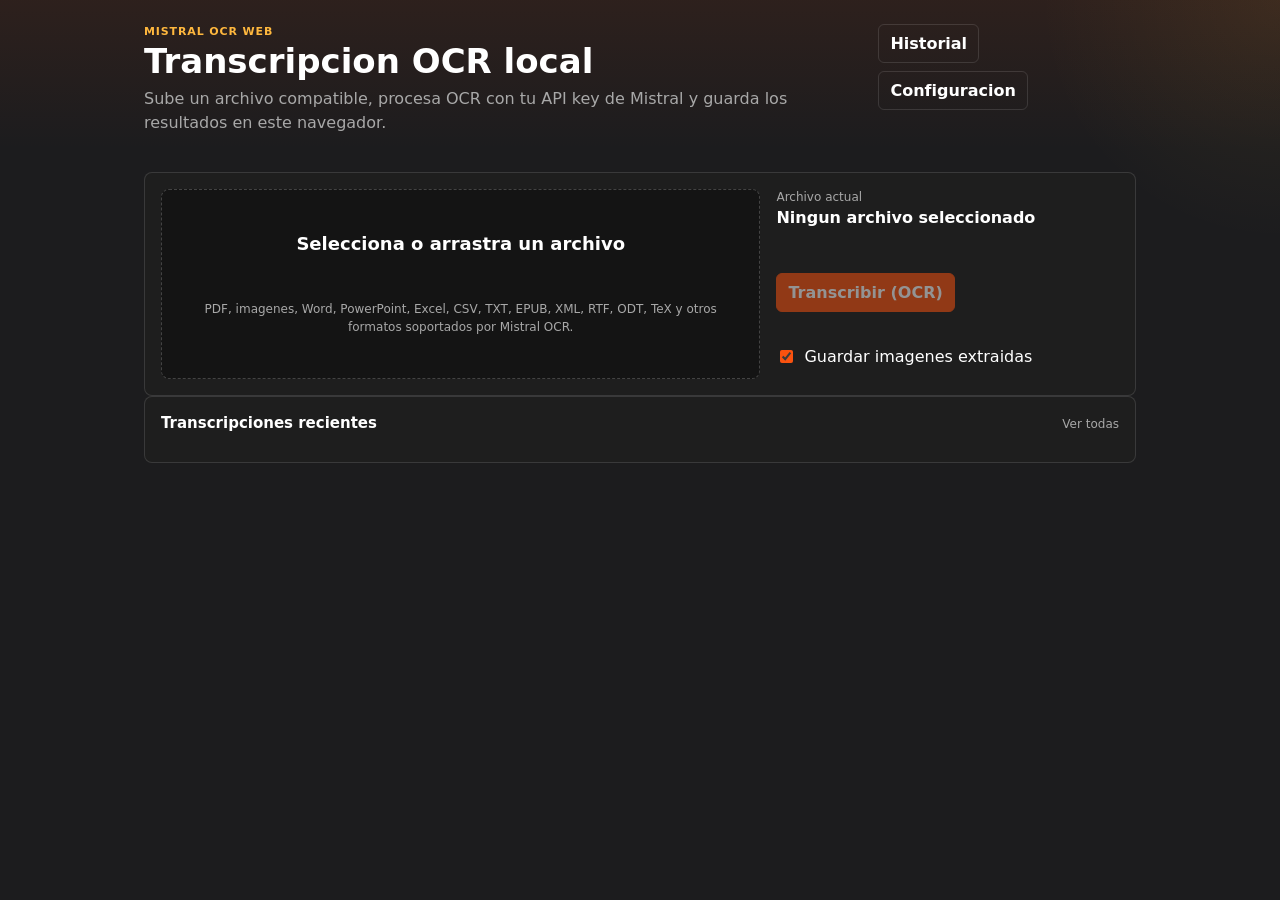
<file: index.html>
<!DOCTYPE html>
<html lang="es">
<head>
    <meta charset="UTF-8">
    <meta http-equiv="refresh" content="0; url=./mistral-ocr-web/">
    <title>Redirigiendo...</title>
</head>
<body>
    <p>Si no eres redirigido automáticamente, haz clic aquí: 
        <a href="./mistral-ocr-web/">Ir a Mistral OCR</a>
    </p>
</body>
</html>
</file>
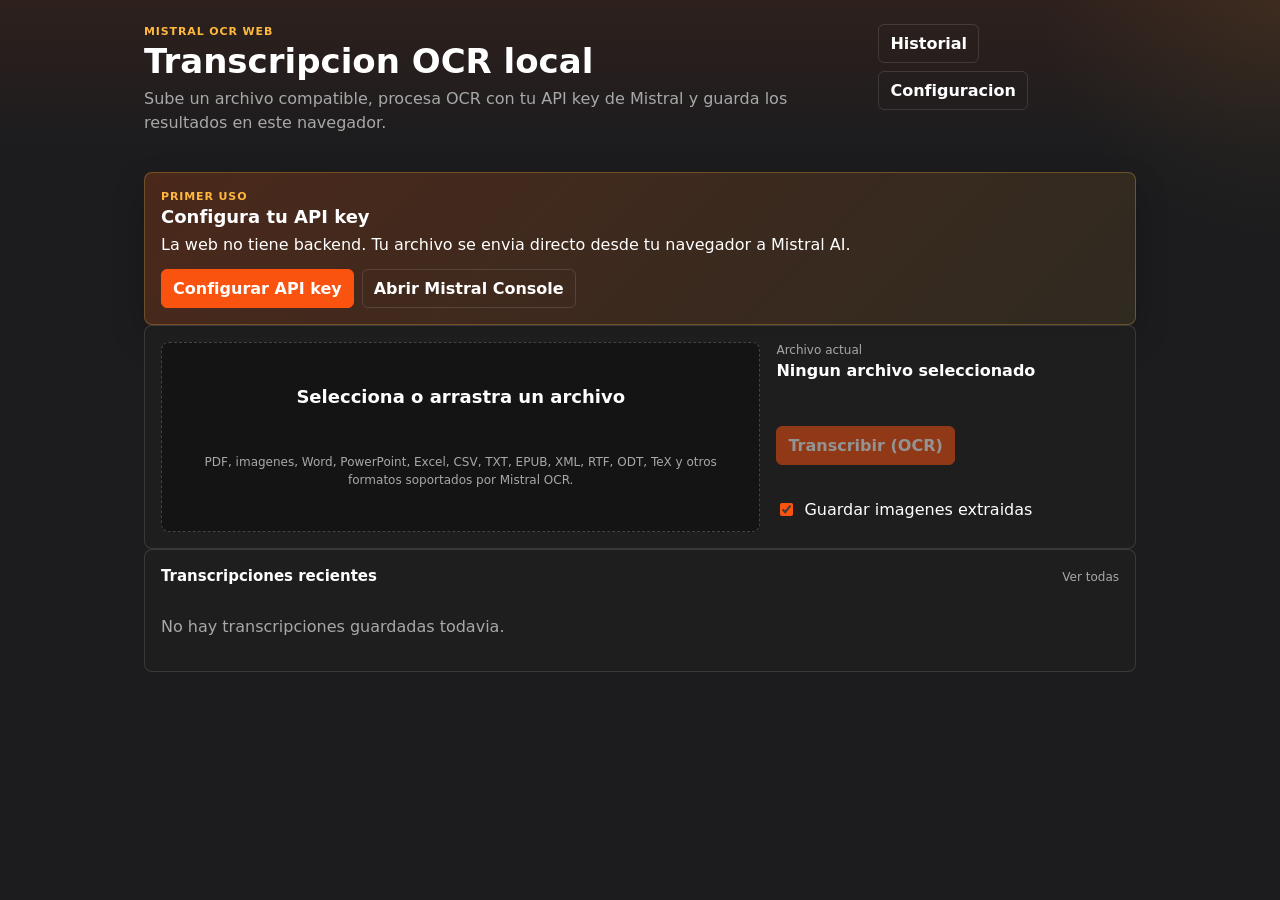
<file: mistral-ocr-web/index.html>
<!doctype html>
<html lang="es">
  <head>
    <meta charset="utf-8">
    <meta name="viewport" content="width=device-width, initial-scale=1">
    <title>Mistral OCR Web</title>
    <link rel="icon" href="icon32.png">
    <link rel="stylesheet" href="styles/mistral-ui.css">
    <link rel="stylesheet" href="web.css">
  </head>
  <body class="web-page">
    <main class="app-shell web-shell">
      <header class="app-header">
        <div>
          <div class="eyebrow">Mistral OCR Web</div>
          <h1>Transcripcion OCR local</h1>
          <p>Sube un archivo compatible, procesa OCR con tu API key de Mistral y guarda los resultados en este navegador.</p>
        </div>
        <nav class="actions" aria-label="Navegacion">
          <a class="button subtle" href="transcriptions.html">Historial</a>
          <a class="button subtle" href="options.html">Configuracion</a>
        </nav>
      </header>

      <div id="status" class="small status-line" aria-live="polite"></div>

      <section id="setupGuide" class="panel setup-guide hidden" aria-label="Configuracion inicial">
        <div>
          <div class="eyebrow">Primer uso</div>
          <h2>Configura tu API key</h2>
          <p>La web no tiene backend. Tu archivo se envia directo desde tu navegador a Mistral AI.</p>
        </div>
        <div class="actions">
          <a class="button primary" href="options.html">Configurar API key</a>
          <a class="button subtle" href="https://console.mistral.ai/" target="_blank" rel="noopener noreferrer">Abrir Mistral Console</a>
        </div>
      </section>

      <section class="panel web-upload-panel" aria-label="OCR">
        <div class="upload-grid">
          <label class="file-drop" id="fileDrop">
            <span class="file-drop-title">Selecciona o arrastra un archivo</span>
            <span class="small">PDF, imagenes, Word, PowerPoint, Excel, CSV, TXT, EPUB, XML, RTF, ODT, TeX y otros formatos soportados por Mistral OCR.</span>
            <input id="fileInput" type="file" accept=".pdf,.jpg,.jpeg,.png,.avif,.tif,.tiff,.gif,.heic,.heif,.bmp,.webp,.docx,.doc,.pptx,.ppt,.xlsx,.csv,.txt,.epub,.xml,.rtf,.odt,.bib,.fb2,.ipynb,.tex,.opml,.man,image/*,application/pdf">
          </label>

          <div class="stack">
            <div>
              <div class="small">Archivo actual</div>
              <div id="fileInfo" class="resource-name">Ningun archivo seleccionado</div>
            </div>

            <div class="row">
              <button id="btnRun" class="primary" type="button" disabled>Transcribir (OCR)</button>
              <button id="btnCancel" class="danger hidden" type="button">Cancelar</button>
            </div>

            <label class="inline">
              <input id="includeImages" type="checkbox" checked>
              <span>Guardar imagenes extraidas</span>
            </label>

            <label id="apiKeySelectWrap" class="inline hidden">
              <span>API key</span>
              <select id="apiKeySelect"></select>
            </label>
          </div>
        </div>

        <div id="progressBox" class="small hidden" aria-live="polite">
          <strong>OCR en progreso</strong>
          <div id="progressText"></div>
        </div>
      </section>

      <section class="panel" aria-label="Transcripciones recientes">
        <div class="section-title">
          <h2>Transcripciones recientes</h2>
          <a class="small" href="transcriptions.html">Ver todas</a>
        </div>
        <div id="recentList"></div>
      </section>
    </main>

    <script type="module" src="js/index.js"></script>
  </body>
</html>
</file>
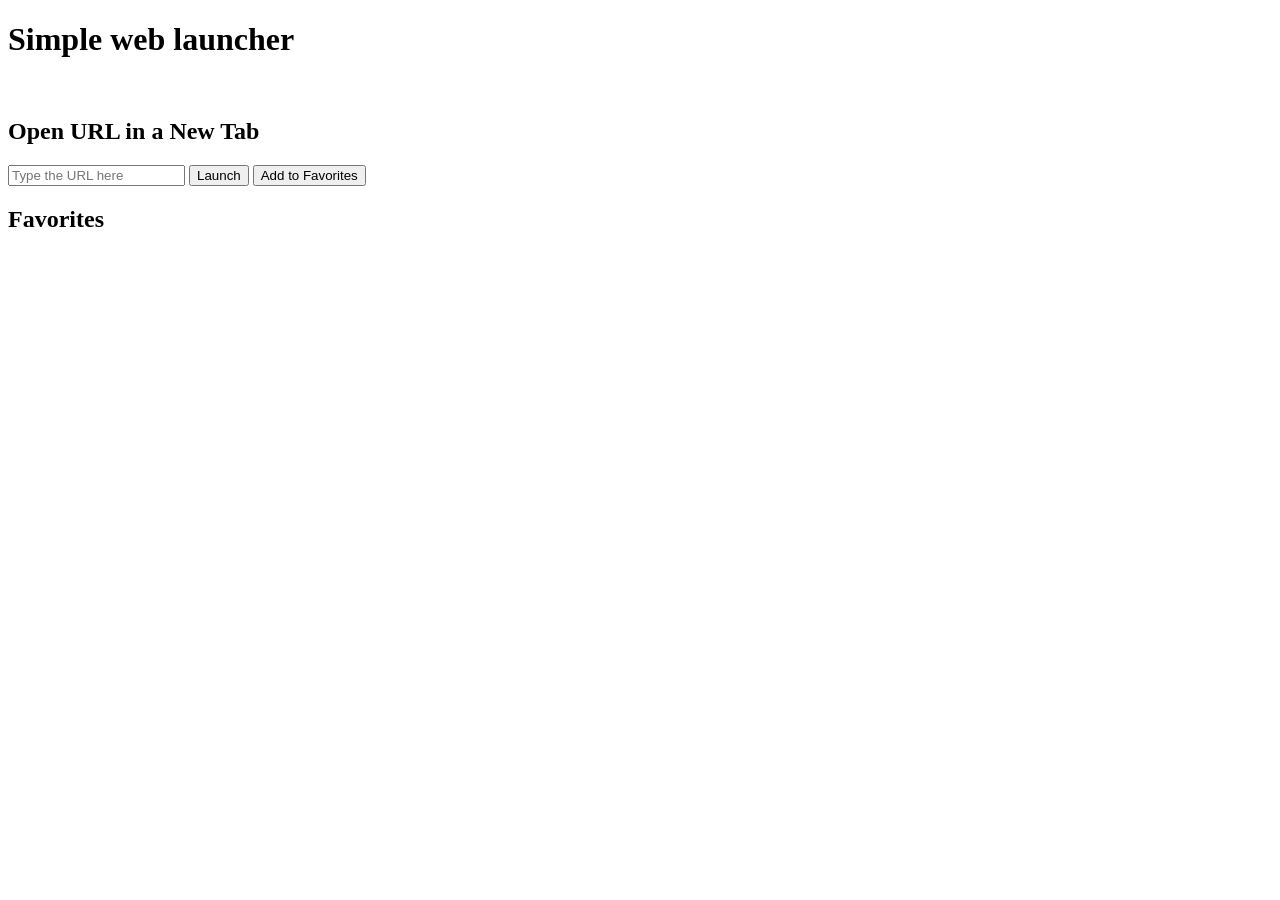
<file: swl/index.html>
<!DOCTYPE html>
<html lang="en">
<head>
    <meta charset="UTF-8">
    <meta name="viewport" content="width=device-width, initial-scale=1.0">
    <title>Simple web launcher</title>
</head>
<body>
    <h1>Simple web launcher</h1><br>
    <h2>Open URL in a New Tab</h2>
    <input type="text" id="urlInput" placeholder="Type the URL here">
    <button onclick="openGame()">Launch</button>
    <button onclick="addToFavorites()">Add to Favorites</button>
    <h2>Favorites</h2>
    <ul id="favoritesList"></ul>

    <script>
        const maxFavorites = 10;

        // Load favorites from localStorage when the page loads
        window.onload = function() {
            const favorites = getFavorites();
            favorites.forEach(favorite => addFavoriteToList(favorite.name, favorite.url));
        };

        function openGame() {
            const url = document.getElementById('urlInput').value;
            if (url) {
                launchUrl(url);
            }
        }

        function launchUrl(url) {
            const win = window.open();
            const iframe = win.document.createElement('iframe');
            iframe.style.width = "100%";
            iframe.style.height = "100%";
            iframe.style.border = "none";
            iframe.src = url;
            win.document.body.style.margin = "0";
            win.document.body.appendChild(iframe);
        }

        function addToFavorites() {
            const url = document.getElementById('urlInput').value;
            if (url) {
                const name = prompt("Enter a name for this favorite:");
                if (name) {
                    const favorites = getFavorites();
                    if (!favorites.some(favorite => favorite.url === url)) {
                        if (favorites.length >= maxFavorites) {
                            favorites.shift(); // Remove the oldest
                        }
                        favorites.push({ name, url });
                        setFavorites(favorites);
                        addFavoriteToList(name, url);
                    } else {
                        alert("This URL is already in favorites.");
                    }
                }
            }
        }

        function addFavoriteToList(name, url) {
            const li = document.createElement('li');
            li.textContent = name;
            li.onclick = () => launchUrl(url);
            document.getElementById('favoritesList').appendChild(li);
        }

        function setFavorites(favorites) {
            localStorage.setItem('favorites', JSON.stringify(favorites));
        }

        function getFavorites() {
            const favorites = localStorage.getItem('favorites');
            return favorites ? JSON.parse(favorites) : [];
        }

        function goBack() {
            window.history.back();
        }
    </script>
</body>
</html>
</file>
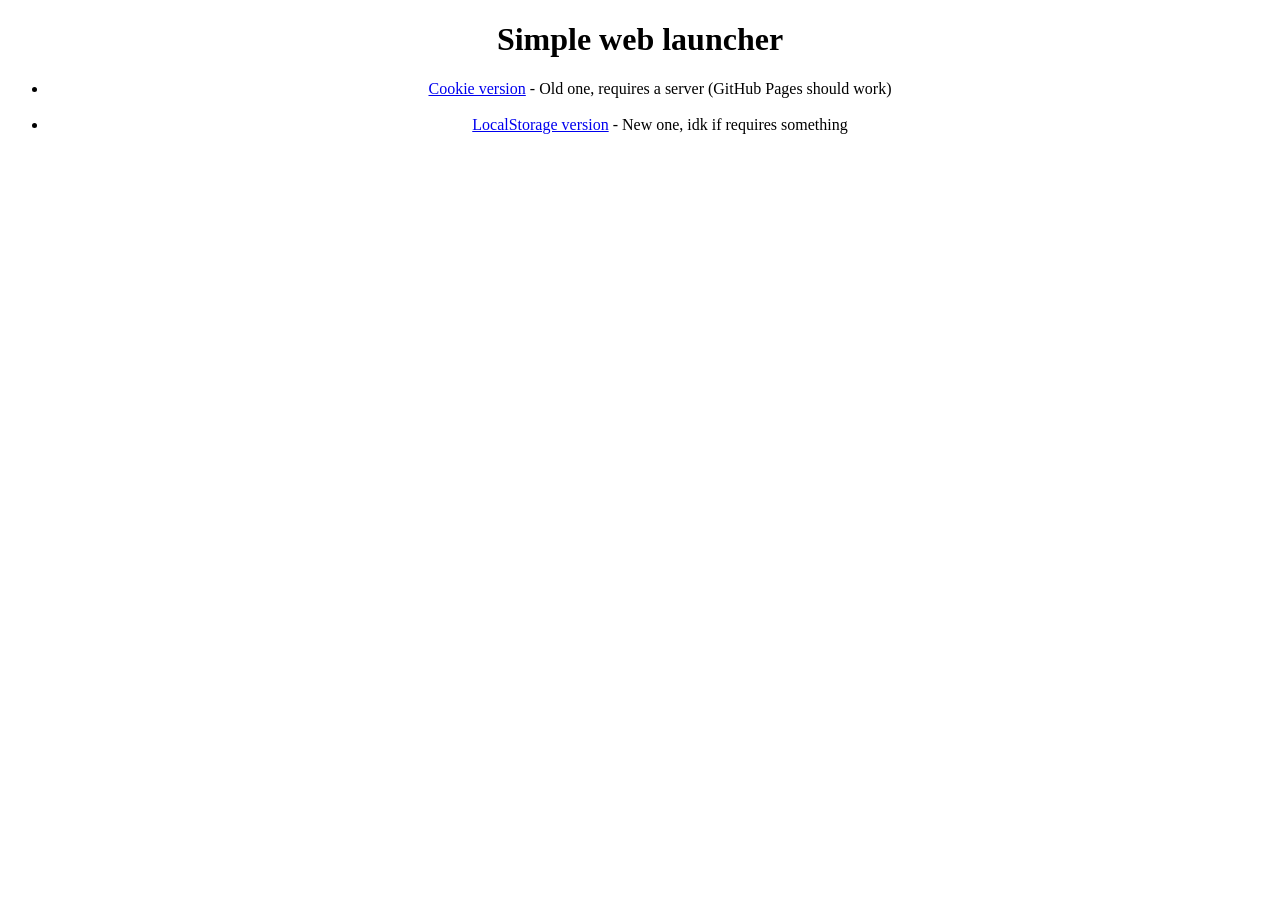
<file: swl/swl/index.html>
<!DOCTYPE html>
<html lang="en">
<head>
    <meta charset="UTF-8">
    <meta name="viewport" content="width=device-width, initial-scale=1.0">
    <title>Simple web launcher</title>
</head>
<body><center>
    <h1>Simple web launcher</h1>
    <ul>
        <li>
            <a href="./1">Cookie version</a> - Old one, requires a server (GitHub Pages should work)
        </li><br>
        <li>
            <a href="./2">LocalStorage version</a> - New one, idk if requires something
        </li>
    </ul></center>
</body>
</html>
</file>
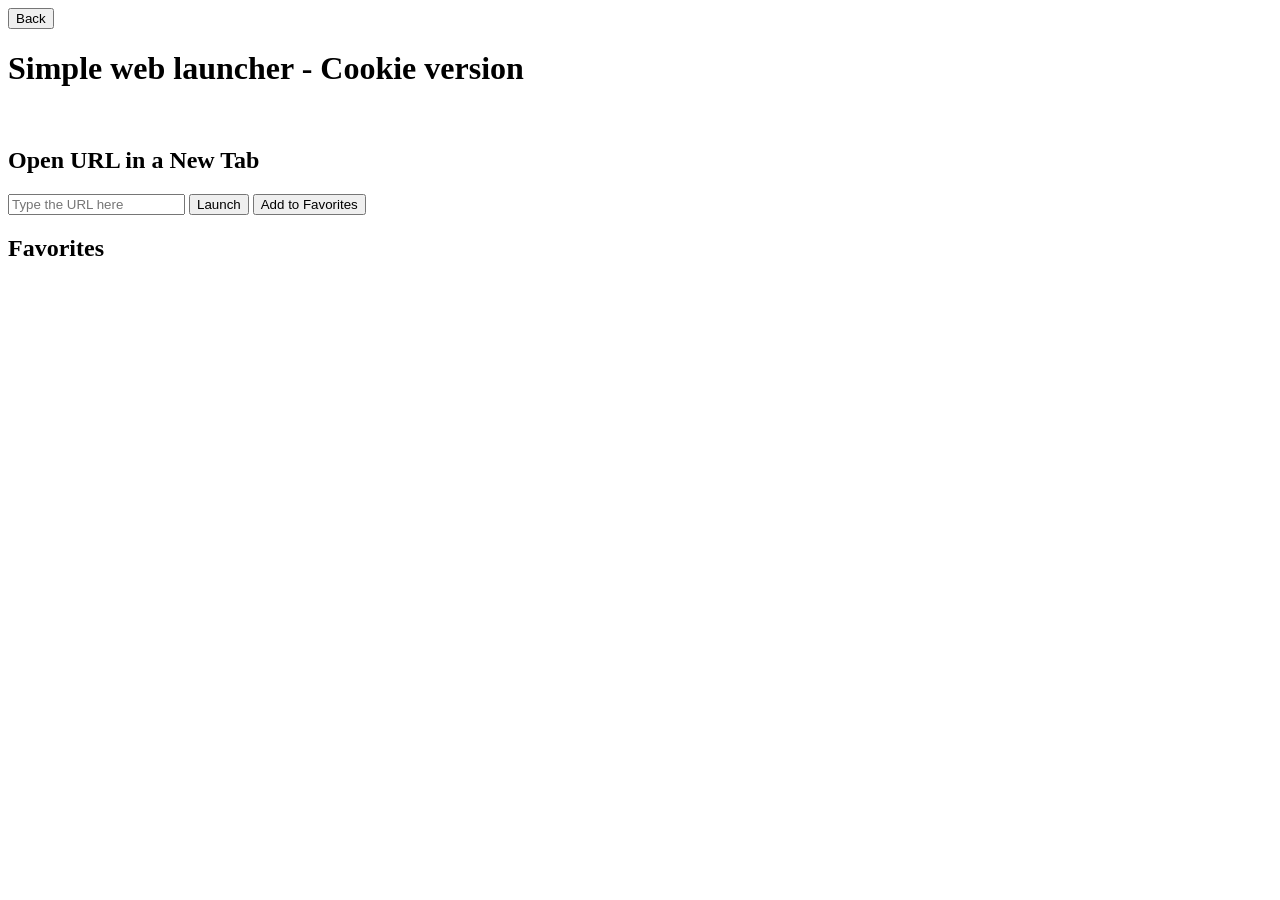
<file: swl/swl/1/index.html>
<!DOCTYPE html>
<html lang="en">
<head>
    <meta charset="UTF-8">
    <meta name="viewport" content="width=device-width, initial-scale=1.0">
    <title>Simple web launcher - Cookie version</title>
</head>
<body>
    <button onclick="goBack()">Back</button>
    <h1>Simple web launcher - Cookie version</h1><br>
    <h2>Open URL in a New Tab</h2>
    <input type="text" id="urlInput" placeholder="Type the URL here">
    <button onclick="openGame()">Launch</button>
    <button onclick="addToFavorites()">Add to Favorites</button>
    <h2>Favorites</h2>
    <ul id="favoritesList"></ul>

    <script>
        const maxFavorites = 10;

        window.onload = function() {
            const favorites = getFavorites();
            favorites.forEach(favorite => addFavoriteToList(favorite.name, favorite.url));
        };

        function openGame() {
            const url = document.getElementById('urlInput').value;
            if (url) {
                launchUrl(url);
            }
        }

        function launchUrl(url) {
            const win = window.open();
            const iframe = win.document.createElement('iframe');
            iframe.style.width = "100%";
            iframe.style.height = "100%";
            iframe.style.border = "none";
            iframe.src = url;
            win.document.body.style.margin = "0";
            win.document.body.appendChild(iframe);
        }

        function addToFavorites() {
            const url = document.getElementById('urlInput').value;
            if (url) {
                const name = prompt("Enter a name for this favorite:");
                if (name) {
                    const favorites = getFavorites();
                    if (!favorites.some(favorite => favorite.url === url)) {
                        if (favorites.length >= maxFavorites) {
                            favorites.shift();
                        }
                        favorites.push({ name, url });
                        setFavorites(favorites);
                        addFavoriteToList(name, url);
                    } else {
                        alert("This URL is already in favorites.");
                    }
                }
            }
        }

        function addFavoriteToList(name, url) {
            const li = document.createElement('li');
            li.textContent = name;
            li.onclick = () => launchUrl(url);
            document.getElementById('favoritesList').appendChild(li);
        }

        function setFavorites(favorites) {
            const cookieValue = JSON.stringify(favorites);
            const expires = new Date(Date.now() + 10 * 365 * 24 * 60 * 60 * 1000).toUTCString();
            document.cookie = `favorites=${encodeURIComponent(cookieValue)}; expires=${expires}; path=/`;
        }

        function getFavorites() {
            const cookie = document.cookie.split('; ').find(row => row.startsWith('favorites='));
            if (cookie) {
                const value = cookie.split('=')[1];
                return JSON.parse(decodeURIComponent(value));
            }
            return [];
        }

        function goBack() {
            window.history.back();
        }
    </script>
</body>
</html>
</file>
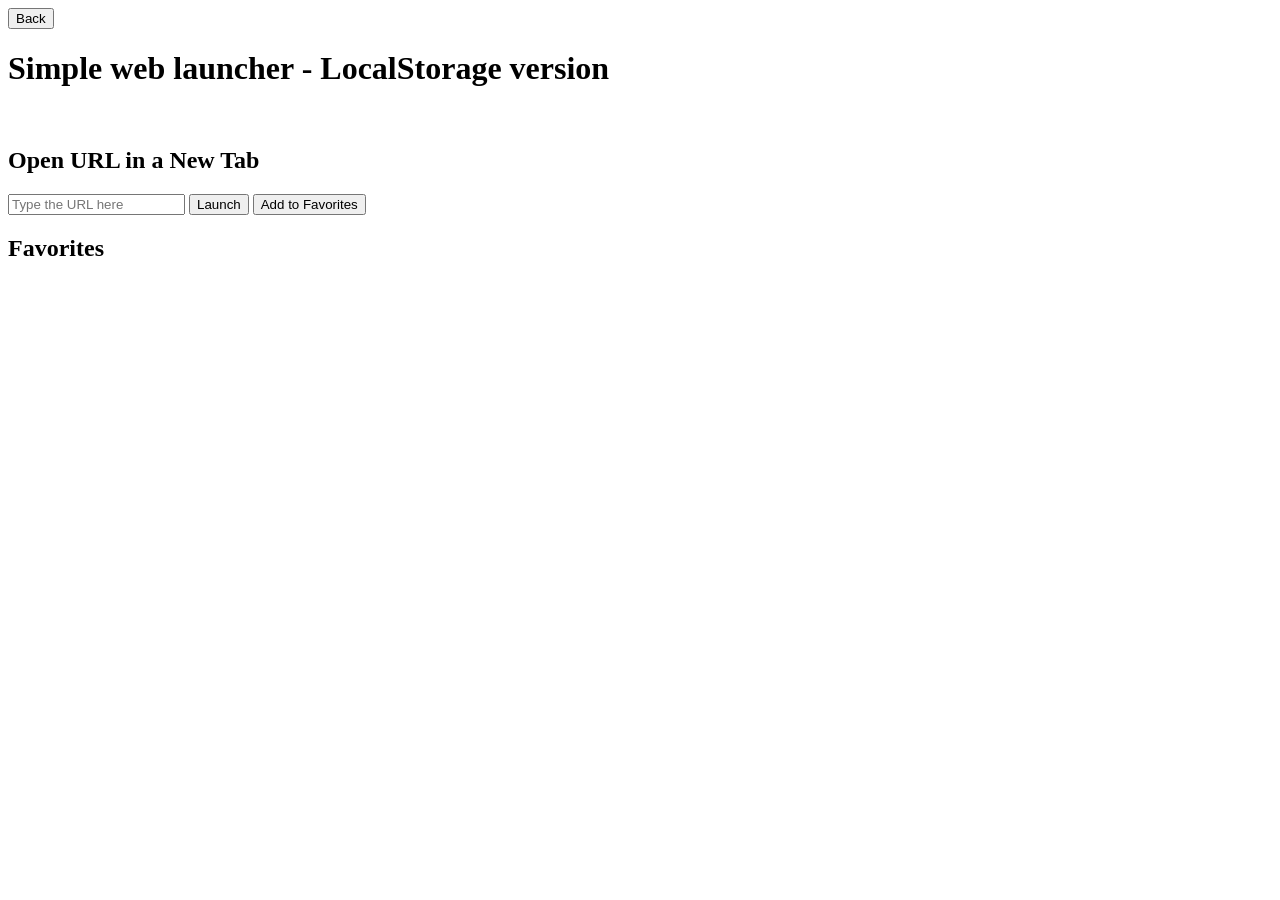
<file: swl/swl/2/index.html>
<!DOCTYPE html>
<html lang="en">
<head>
    <meta charset="UTF-8">
    <meta name="viewport" content="width=device-width, initial-scale=1.0">
    <title>Simple web launcher - LocalStorage version</title>
</head>
<body>
    <button onclick="goBack()">Back</button>
    <h1>Simple web launcher - LocalStorage version</h1><br>
    <h2>Open URL in a New Tab</h2>
    <input type="text" id="urlInput" placeholder="Type the URL here">
    <button onclick="openGame()">Launch</button>
    <button onclick="addToFavorites()">Add to Favorites</button>
    <h2>Favorites</h2>
    <ul id="favoritesList"></ul>

    <script>
        const maxFavorites = 10;

        window.onload = function() {
            const favorites = getFavorites();
            favorites.forEach(favorite => addFavoriteToList(favorite.name, favorite.url));
        };

        function openGame() {
            const url = document.getElementById('urlInput').value;
            if (url) {
                launchUrl(url);
            }
        }

        function launchUrl(url) {
            const win = window.open();
            const iframe = win.document.createElement('iframe');
            iframe.style.width = "100%";
            iframe.style.height = "100%";
            iframe.style.border = "none";
            iframe.src = url;
            win.document.body.style.margin = "0";
            win.document.body.appendChild(iframe);
        }

        function addToFavorites() {
            const url = document.getElementById('urlInput').value;
            if (url) {
                const name = prompt("Enter a name for this favorite:");
                if (name) {
                    const favorites = getFavorites();
                    if (!favorites.some(favorite => favorite.url === url)) {
                        if (favorites.length >= maxFavorites) {
                            favorites.shift();
                        }
                        favorites.push({ name, url });
                        setFavorites(favorites);
                        addFavoriteToList(name, url);
                    } else {
                        alert("This URL is already in favorites.");
                    }
                }
            }
        }

        function addFavoriteToList(name, url) {
            const li = document.createElement('li');
            li.textContent = name;
            li.onclick = () => launchUrl(url);
            document.getElementById('favoritesList').appendChild(li);
        }

        function setFavorites(favorites) {
            localStorage.setItem('favorites', JSON.stringify(favorites));
        }

        function getFavorites() {
            const favorites = localStorage.getItem('favorites');
            return favorites ? JSON.parse(favorites) : [];
        }

        function goBack() {
            window.history.back();
        }
    </script>
</body>
</html>
</file>
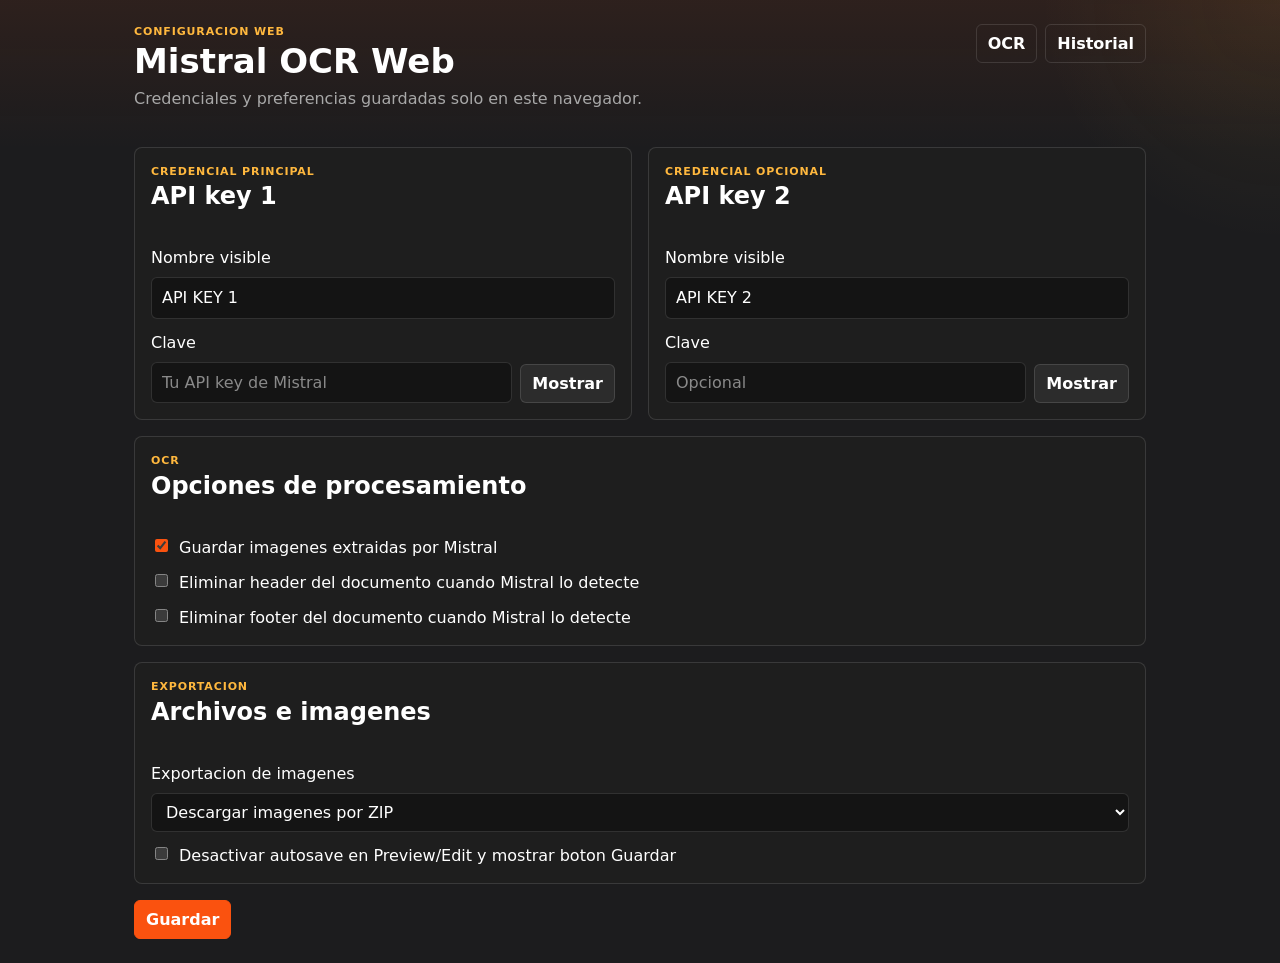
<file: mistral-ocr-web/options.html>
<!doctype html>
<html lang="es">
  <head>
    <meta charset="utf-8">
    <meta name="viewport" content="width=device-width, initial-scale=1">
    <title>Configuracion - Mistral OCR Web</title>
    <link rel="icon" href="icon32.png">
    <link rel="stylesheet" href="styles/mistral-ui.css">
    <link rel="stylesheet" href="web.css">
  </head>
  <body class="options-page">
    <main class="app-shell options-grid">
      <header class="app-header">
        <div>
          <div class="eyebrow">Configuracion web</div>
          <h1>Mistral OCR Web</h1>
          <p>Credenciales y preferencias guardadas solo en este navegador.</p>
        </div>
        <nav class="actions">
          <a class="button subtle" href="index.html">OCR</a>
          <a class="button subtle" href="transcriptions.html">Historial</a>
        </nav>
      </header>

      <section class="settings-grid" aria-label="API keys">
        <article class="card stack">
          <div>
            <div class="eyebrow">Credencial principal</div>
            <h2>API key 1</h2>
          </div>
          <div class="field-group">
            <label for="apiKey1Label">Nombre visible</label>
            <input id="apiKey1Label" type="text" placeholder="API KEY 1" autocomplete="off">
          </div>
          <div class="field-group">
            <label for="apiKey1">Clave</label>
            <div class="field-row">
              <input id="apiKey1" type="password" placeholder="Tu API key de Mistral" autocomplete="off">
              <button type="button" data-toggle-password="apiKey1">Mostrar</button>
            </div>
          </div>
        </article>

        <article class="card stack">
          <div>
            <div class="eyebrow">Credencial opcional</div>
            <h2>API key 2</h2>
          </div>
          <div class="field-group">
            <label for="apiKey2Label">Nombre visible</label>
            <input id="apiKey2Label" type="text" placeholder="API KEY 2" autocomplete="off">
          </div>
          <div class="field-group">
            <label for="apiKey2">Clave</label>
            <div class="field-row">
              <input id="apiKey2" type="password" placeholder="Opcional" autocomplete="off">
              <button type="button" data-toggle-password="apiKey2">Mostrar</button>
            </div>
          </div>
        </article>
      </section>

      <section class="card stack">
        <div>
          <div class="eyebrow">OCR</div>
          <h2>Opciones de procesamiento</h2>
        </div>
        <label class="toggle-row">
          <input id="includeImages" type="checkbox">
          <span>Guardar imagenes extraidas por Mistral</span>
        </label>
        <label class="toggle-row">
          <input id="removeDocumentHeader" type="checkbox">
          <span>Eliminar header del documento cuando Mistral lo detecte</span>
        </label>
        <label class="toggle-row">
          <input id="removeDocumentFooter" type="checkbox">
          <span>Eliminar footer del documento cuando Mistral lo detecte</span>
        </label>
      </section>

      <section class="card stack">
        <div>
          <div class="eyebrow">Exportacion</div>
          <h2>Archivos e imagenes</h2>
        </div>
        <div class="field-group">
          <label for="imageExportMode">Exportacion de imagenes</label>
          <select id="imageExportMode">
            <option value="zip">Descargar imagenes por ZIP</option>
            <option value="separate">Descargar imagenes por separado</option>
          </select>
        </div>
        <label class="toggle-row">
          <input id="previewAutoSaveDisabled" type="checkbox">
          <span>Desactivar autosave en Preview/Edit y mostrar boton Guardar</span>
        </label>
      </section>

      <section class="row between">
        <button id="save" class="primary" type="button">Guardar</button>
        <div id="msg" class="small message" aria-live="polite"></div>
      </section>
    </main>

    <script type="module" src="js/options.js"></script>
  </body>
</html>
</file>
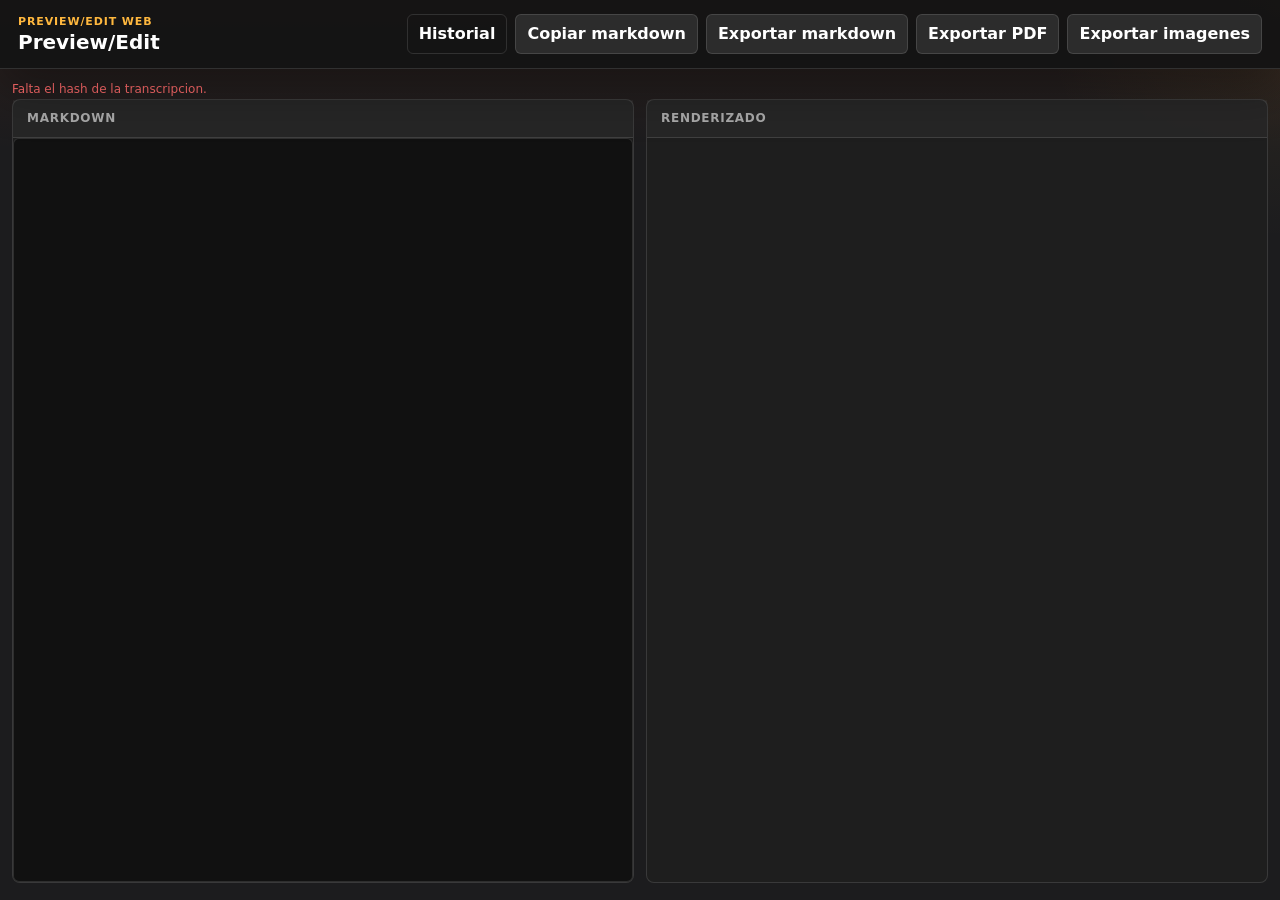
<file: mistral-ocr-web/preview.html>
<!doctype html>
<html lang="es">
  <head>
    <meta charset="utf-8">
    <meta name="viewport" content="width=device-width, initial-scale=1">
    <title>Preview/Edit - Mistral OCR Web</title>
    <link rel="icon" href="icon32.png">
    <link rel="stylesheet" href="vendor/katex/katex.min.css">
    <link rel="stylesheet" href="styles/mistral-ui.css">
    <link rel="stylesheet" href="web.css">
  </head>
  <body class="preview-page">
    <header class="topbar">
      <div class="title">
        <div class="eyebrow">Preview/Edit Web</div>
        <h1 id="title">Preview/Edit</h1>
        <div id="meta" class="meta"></div>
        <div id="confidenceSummary" class="confidence-summary"></div>
      </div>
      <nav class="actions" aria-label="Acciones">
        <a class="button subtle" href="transcriptions.html">Historial</a>
        <button id="saveMd" type="button" hidden>Guardar cambios</button>
        <button id="copyRaw" type="button">Copiar markdown</button>
        <button id="exportMd" type="button">Exportar markdown</button>
        <button id="exportPdf" type="button">Exportar PDF</button>
        <button id="exportImages" type="button">Exportar imagenes</button>
      </nav>
    </header>

    <main class="preview-main">
      <div id="status" class="small status-line" aria-live="polite"></div>
      <section id="splitMode" class="split">
        <article class="panel">
          <h2 class="split-title">Markdown</h2>
          <div id="rawEditor" class="viewer raw" contenteditable="true" spellcheck="false"></div>
        </article>
        <article class="panel">
          <h2 class="split-title">Renderizado</h2>
          <div id="splitRendered" class="viewer markdown-body"></div>
        </article>
      </section>
    </main>

    <div id="confidencePopover" class="confidence-popover" role="dialog" aria-live="polite">
      <div id="confidencePopoverText"></div>
      <div class="popover-actions">
        <button id="confidenceKeep" type="button">Conservar</button>
      </div>
    </div>

    <script src="vendor/marked/marked.umd.js"></script>
    <script src="vendor/dompurify/purify.min.js"></script>
    <script src="vendor/katex/katex.min.js"></script>
    <script src="vendor/katex/auto-render.min.js"></script>
    <script type="module" src="js/preview.js"></script>
  </body>
</html>
</file>
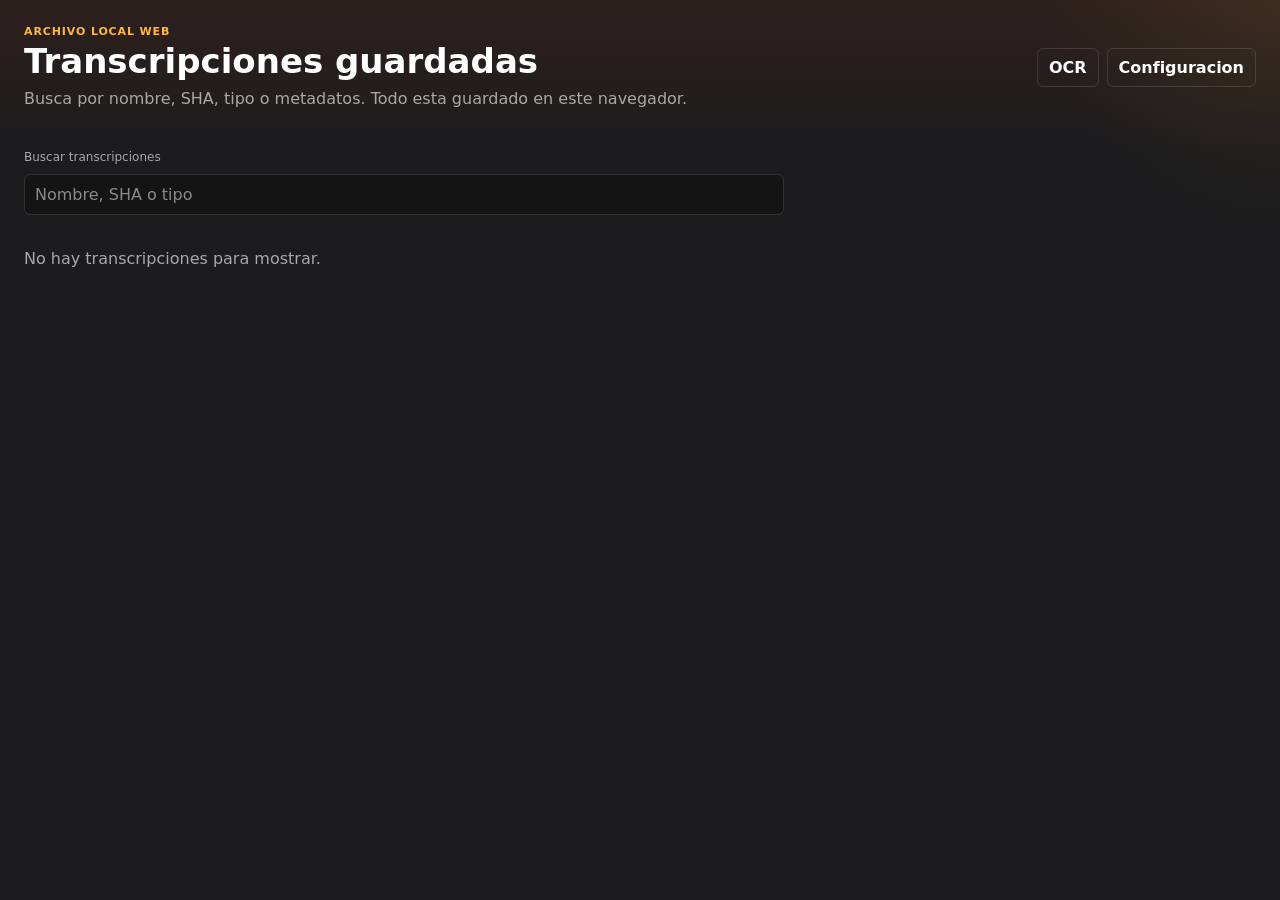
<file: mistral-ocr-web/transcriptions.html>
<!doctype html>
<html lang="es">
  <head>
    <meta charset="utf-8">
    <meta name="viewport" content="width=device-width, initial-scale=1">
    <title>Historial - Mistral OCR Web</title>
    <link rel="icon" href="icon32.png">
    <link rel="stylesheet" href="styles/mistral-ui.css">
    <link rel="stylesheet" href="web.css">
  </head>
  <body class="transcriptions-page">
    <main class="app-shell transcriptions-shell">
      <header class="app-header">
        <div>
          <div class="eyebrow">Archivo local web</div>
          <h1>Transcripciones guardadas</h1>
          <p>Busca por nombre, SHA, tipo o metadatos. Todo esta guardado en este navegador.</p>
        </div>
        <nav class="actions">
          <a class="button subtle" href="index.html">OCR</a>
          <a class="button subtle" href="options.html">Configuracion</a>
        </nav>
      </header>

      <div id="status" class="small status-line" aria-live="polite"></div>

      <label class="search">
        <span class="small">Buscar transcripciones</span>
        <input id="searchBox" type="search" placeholder="Nombre, SHA o tipo">
      </label>

      <section id="list" class="transcription-list" aria-label="Lista de transcripciones"></section>
    </main>

    <script type="module" src="js/transcriptions.js"></script>
  </body>
</html>
</file>
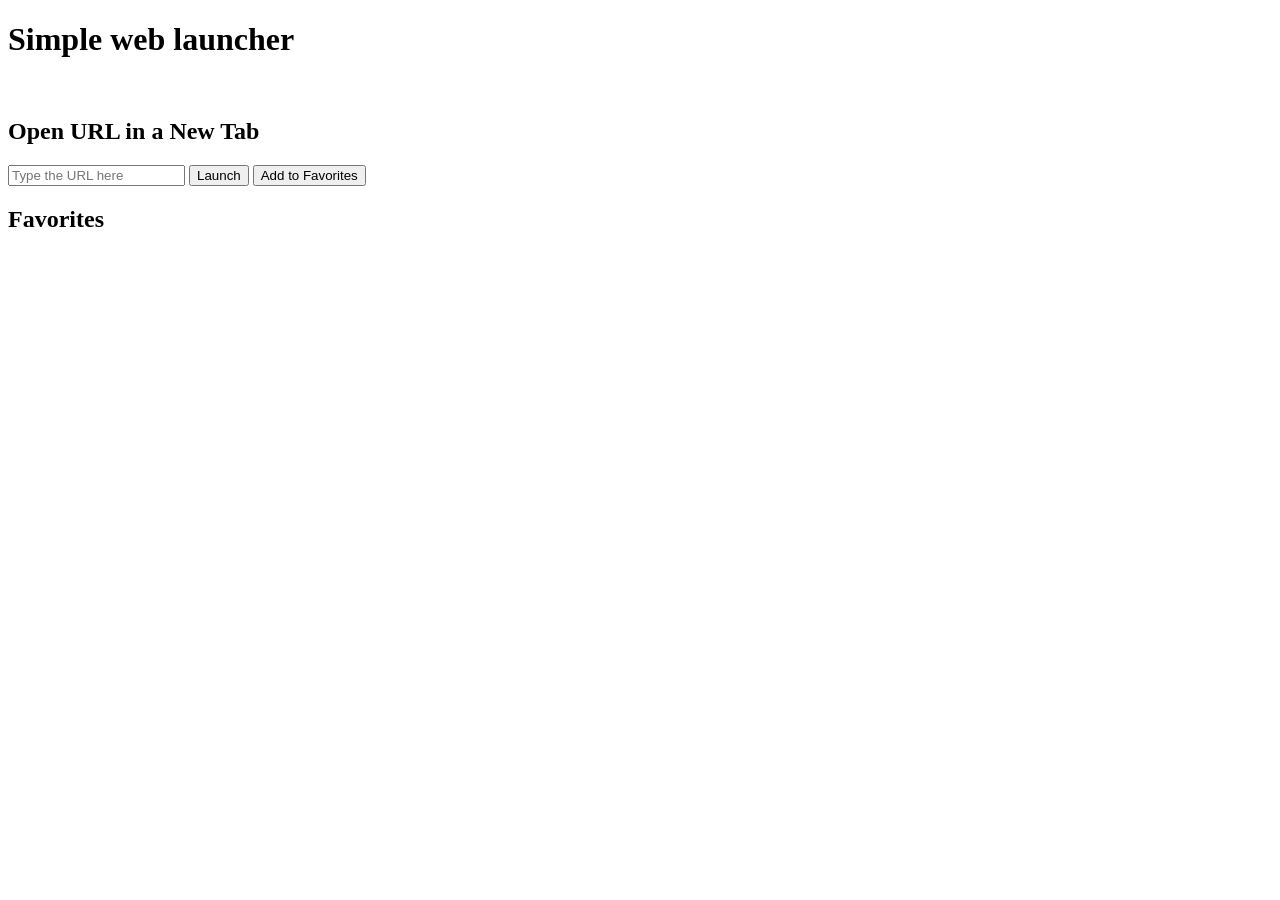
<file: swl/redirect.html>
<!DOCTYPE html>
<html lang="en">
<head>
    <meta charset="UTF-8">
    <meta http-equiv="refresh" content="0; URL='/swl/'">
    <title>Redirecting...</title>
</head>
<body>
    <p>If you are not redirected automatically, follow this <a href="/swl/">link to /swl/</a>.</p>
</body>
</html>
</file>
<file: mistral-ocr-web/styles/mistral-ui.css>
:root {
  color-scheme: dark;

  --bg: #1c1c1e;
  --bg-deep: #141414;
  --surface: #1f1f1f;
  --surface-elevated: #2c2c2c;
  --surface-soft: #3d3d3d;
  --surface-hover: #363636;

  --text: #ffffff;
  --text-muted: #a8a8a8;
  --text-subtle: #8a8a8a;

  --accent: #fa520f;
  --accent-hover: #cc3a05;
  --accent-soft: #ffb83e;
  --accent-yellow: #ffd900;
  --danger: #ff6b6b;
  --danger-bg: rgba(255, 107, 107, 0.12);
  --success: #7bd88f;
  --warning: #ffd06a;

  --border: rgba(255, 255, 255, 0.12);
  --border-strong: rgba(255, 255, 255, 0.2);
  --shadow: 0 18px 50px rgba(0, 0, 0, 0.34);

  --radius-sm: 6px;
  --radius-md: 8px;
  --radius-lg: 12px;
  --space-1: 4px;
  --space-2: 8px;
  --space-3: 12px;
  --space-4: 16px;
  --space-5: 20px;
  --space-6: 24px;

  --font-ui: ui-sans-serif, system-ui, -apple-system, BlinkMacSystemFont, "Segoe UI", sans-serif;
  --font-mono: "SF Mono", ui-monospace, Menlo, Consolas, monospace;

  --confidence-yellow: rgba(255, 217, 0, 0.28);
  --confidence-orange: rgba(250, 82, 15, 0.32);
  --confidence-red: rgba(255, 107, 107, 0.3);
}

* {
  box-sizing: border-box;
}

html {
  background: var(--bg-deep);
}

body {
  margin: 0;
  color: var(--text);
  background:
    linear-gradient(180deg, rgba(250, 82, 15, 0.08), transparent 150px),
    radial-gradient(circle at top right, rgba(255, 184, 62, 0.08), transparent 240px),
    var(--bg);
  font-family: var(--font-ui);
  line-height: 1.45;
}

a {
  color: var(--accent-soft);
  text-decoration: none;
}

a:hover {
  color: var(--text);
  text-decoration: underline;
  text-decoration-color: var(--accent);
  text-underline-offset: 3px;
}

button,
input,
select,
textarea {
  font: inherit;
}

button,
.button {
  align-items: center;
  background: var(--surface-elevated);
  border: 1px solid var(--border);
  border-radius: var(--radius-sm);
  color: var(--text);
  cursor: pointer;
  display: inline-flex;
  font-weight: 650;
  gap: var(--space-2);
  justify-content: center;
  min-height: 34px;
  padding: 7px 11px;
  text-decoration: none;
  transition: background 140ms ease, border-color 140ms ease, color 140ms ease, transform 140ms ease;
}

button:hover,
.button:hover {
  background: var(--surface-hover);
  border-color: var(--border-strong);
  text-decoration: none;
}

button:active,
.button:active {
  transform: translateY(1px);
}

button:disabled,
.button[aria-disabled="true"] {
  cursor: not-allowed;
  opacity: 0.52;
  transform: none;
}

.primary,
button.primary {
  background: var(--accent);
  border-color: var(--accent);
  color: #fff;
}

.primary:hover,
button.primary:hover {
  background: var(--accent-hover);
  border-color: var(--accent-hover);
}

.subtle,
button.subtle {
  background: transparent;
}

.danger,
button.danger {
  background: var(--danger-bg);
  border-color: rgba(255, 107, 107, 0.28);
  color: #ffd4d4;
}

.danger:hover,
button.danger:hover {
  background: rgba(255, 107, 107, 0.18);
  border-color: rgba(255, 107, 107, 0.42);
}

input[type="text"],
input[type="password"],
input[type="search"],
select,
textarea,
[contenteditable="true"] {
  background: var(--bg-deep);
  border: 1px solid var(--border);
  border-radius: var(--radius-sm);
  color: var(--text);
  outline: none;
}

input[type="text"],
input[type="password"],
input[type="search"],
select,
textarea {
  min-height: 36px;
  padding: 8px 10px;
  width: 100%;
}

input::placeholder {
  color: var(--text-subtle);
}

input[type="checkbox"],
input[type="radio"] {
  accent-color: var(--accent);
}

button:focus-visible,
a:focus-visible,
input:focus-visible,
select:focus-visible,
textarea:focus-visible,
[contenteditable="true"]:focus-visible {
  outline: 2px solid var(--accent-soft);
  outline-offset: 2px;
}

input:focus,
select:focus,
textarea:focus,
[contenteditable="true"]:focus {
  border-color: var(--accent);
  box-shadow: 0 0 0 3px rgba(250, 82, 15, 0.18);
}

h1,
h2,
h3,
h4,
p {
  margin-top: 0;
}

.small {
  color: var(--text-muted);
  font-size: 12px;
}

.eyebrow {
  color: var(--accent-soft);
  font-size: 11px;
  font-weight: 800;
  letter-spacing: 0.08em;
  text-transform: uppercase;
}

.muted {
  color: var(--text-muted);
}

.warn,
.error {
  color: var(--danger);
}

.warning {
  color: var(--warning);
}

.success {
  color: var(--success);
}

.hidden,
[hidden] {
  display: none !important;
}

.row {
  align-items: center;
  display: flex;
  flex-wrap: wrap;
  gap: var(--space-2);
}

.between {
  justify-content: space-between;
}

.stack {
  display: grid;
  gap: var(--space-3);
}

.actions {
  display: flex;
  flex-wrap: wrap;
  gap: var(--space-2);
}

.panel,
.card,
.entry {
  background: rgba(31, 31, 31, 0.92);
  border: 1px solid var(--border);
  border-radius: var(--radius-md);
}

.panel,
.card {
  padding: var(--space-4);
}

.section-title {
  align-items: baseline;
  display: flex;
  gap: var(--space-2);
  justify-content: space-between;
  margin-bottom: var(--space-3);
}

.section-title h2,
.section-title h3,
.section-title h4 {
  font-size: 15px;
  margin: 0;
}

.status-line {
  min-height: 18px;
}

.message {
  min-height: 18px;
}

.message.error {
  color: var(--danger);
}

.message.success {
  color: var(--success);
}

.meta {
  color: var(--text-muted);
  display: flex;
  flex-wrap: wrap;
  gap: 8px 14px;
  font-size: 12px;
}

.meta-grid {
  display: grid;
  gap: var(--space-2) var(--space-3);
  grid-template-columns: repeat(auto-fit, minmax(180px, 1fr));
}

.meta-item {
  background: rgba(255, 255, 255, 0.03);
  border: 1px solid rgba(255, 255, 255, 0.08);
  border-radius: var(--radius-sm);
  overflow-wrap: anywhere;
  padding: var(--space-2);
}

.meta-label {
  color: var(--text-subtle);
  display: block;
  font-size: 11px;
  font-weight: 750;
  letter-spacing: 0.04em;
  margin-bottom: 2px;
  text-transform: uppercase;
}

.inline {
  align-items: center;
  display: inline-flex;
  gap: var(--space-2);
}

.url-line,
.hash-line {
  overflow-wrap: anywhere;
}

.app-shell {
  margin: 0 auto;
  padding: var(--space-6);
  width: min(100%, 1060px);
}

.app-header {
  align-items: flex-start;
  display: flex;
  gap: var(--space-4);
  justify-content: space-between;
  margin-bottom: var(--space-5);
}

.app-header h1 {
  font-size: clamp(24px, 4vw, 34px);
  line-height: 1.1;
  margin: 3px 0 7px;
}

.app-header p {
  color: var(--text-muted);
  margin-bottom: 0;
}

.help-btn {
  border-radius: 999px;
  font-size: 12px;
  font-weight: 800;
  min-height: 24px;
  padding: 0;
  width: 24px;
}

.help-panel {
  background: rgba(255, 184, 62, 0.08);
  border: 1px solid rgba(255, 184, 62, 0.2);
  border-left: 3px solid var(--accent-soft);
  border-radius: var(--radius-sm);
  padding: var(--space-3);
}

.help-panel p,
.help-panel ul {
  margin: 0;
}

.help-panel ul {
  padding-left: 18px;
}

.help-panel li + li {
  margin-top: var(--space-1);
}

.setup-guide {
  background:
    linear-gradient(135deg, rgba(250, 82, 15, 0.2), rgba(255, 184, 62, 0.08)),
    rgba(31, 31, 31, 0.95);
  border-color: rgba(255, 184, 62, 0.28);
  box-shadow: 0 14px 34px rgba(0, 0, 0, 0.2);
  display: grid;
  gap: var(--space-3);
}

.setup-guide h2 {
  font-size: 18px;
  line-height: 1.15;
  margin: 2px 0 6px;
}

.setup-guide p,
.setup-guide ol {
  margin: 0;
}

.setup-guide ol {
  color: var(--text-muted);
  padding-left: 20px;
}

.setup-guide li + li {
  margin-top: var(--space-1);
}

.field-group {
  display: grid;
  gap: var(--space-2);
}

.field-row {
  align-items: end;
  display: grid;
  gap: var(--space-2);
  grid-template-columns: minmax(0, 1fr) auto;
}

.toggle-row {
  align-items: flex-start;
  display: flex;
  gap: var(--space-2);
}

.toggle-row input {
  flex: 0 0 auto;
  margin-top: 3px;
}

.indent {
  border-left: 1px solid var(--border);
  margin-left: 8px;
  padding-left: var(--space-4);
}

/* Popup */
.popup-page {
  min-width: 390px;
  width: 390px;
}

.popup-shell {
  display: grid;
  gap: 10px;
  padding: var(--space-4);
}

.popup-header {
  align-items: center;
  display: flex;
  justify-content: space-between;
}

.popup-title h1,
.popup-brand {
  background: linear-gradient(135deg, #ffd06a 0%, #fa520f 45%, #ff8f3f 100%);
  -webkit-background-clip: text;
  background-clip: text;
  color: transparent;
  font-size: 24px;
  font-weight: 850;
  letter-spacing: 0.02em;
  line-height: 1.1;
  margin: 0;
  text-shadow: 0 10px 28px rgba(250, 82, 15, 0.18);
}

.popup-title {
  min-width: 0;
}

.icon-button {
  border-radius: 10px;
  flex: 0 0 auto;
  min-height: 40px;
  min-width: 40px;
  padding: 0;
}

.icon-button svg {
  display: block;
  height: 18px;
  width: 18px;
}

.popup-page .status-line {
  min-height: 0;
}

.resource-card {
  display: grid;
  gap: var(--space-3);
}

.resource-status {
  background: rgba(250, 82, 15, 0.1);
  border: 1px solid rgba(250, 82, 15, 0.22);
  border-radius: var(--radius-sm);
  color: var(--text);
  padding: var(--space-3);
}

.format-switch {
  background: rgba(255, 255, 255, 0.03);
  border: 1px solid var(--border);
  border-radius: var(--radius-md);
  padding: var(--space-3);
}

.format-switch-title {
  margin-bottom: var(--space-2);
}

.format-options {
  background: var(--bg-deep);
  border: 1px solid var(--border);
  border-radius: 999px;
  display: inline-flex;
  overflow: hidden;
}

.format-options label {
  cursor: pointer;
}

.format-options input {
  opacity: 0;
  pointer-events: none;
  position: absolute;
}

.format-options span {
  color: var(--text-muted);
  display: inline-block;
  font-size: 12px;
  font-weight: 750;
  padding: 6px 11px;
}

.format-options input:checked + span {
  background: var(--accent);
  color: #fff;
}

.popup-page #ocrControls {
  align-items: stretch;
}

.popup-page #btnRun {
  flex: 1 1 150px;
}

.popup-page #jobBox {
  background: rgba(255, 184, 62, 0.09);
  border: 1px solid rgba(255, 184, 62, 0.22);
  border-radius: var(--radius-md);
  color: var(--text);
  display: grid;
  gap: var(--space-2);
  padding: var(--space-3);
}

.popup-page #list {
  display: grid;
  gap: var(--space-2);
}

.popup-entry {
  padding: var(--space-3);
}

.popup-list-summary {
  background: rgba(255, 255, 255, 0.035);
  border: 1px solid rgba(255, 255, 255, 0.08);
  border-radius: var(--radius-sm);
  padding: var(--space-2);
}

.entry-title {
  color: var(--text);
  font-weight: 750;
  overflow-wrap: anywhere;
}

/* Options */
.options-page {
  min-height: 100vh;
}

.options-grid {
  display: grid;
  gap: var(--space-4);
}

.settings-grid {
  display: grid;
  gap: var(--space-4);
  grid-template-columns: repeat(auto-fit, minmax(280px, 1fr));
}

/* Preview */
.preview-page {
  min-height: 100vh;
}

.preview-page .topbar {
  align-items: center;
  background: rgba(20, 20, 20, 0.94);
  border-bottom: 1px solid var(--border);
  box-shadow: var(--shadow);
  display: flex;
  gap: var(--space-4);
  justify-content: space-between;
  padding: 14px 18px;
  position: sticky;
  top: 0;
  z-index: 5;
}

.preview-page .title {
  min-width: 0;
}

.preview-page h1 {
  font-size: 20px;
  line-height: 1.2;
  margin: 0;
  overflow-wrap: anywhere;
}

.confidence-summary {
  display: flex;
  flex-wrap: wrap;
  gap: 6px;
  margin-top: var(--space-2);
}

.confidence-summary:empty {
  display: none;
}

.confidence-summary-label {
  color: var(--text-muted);
  font-size: 12px;
  margin-right: 2px;
}

.confidence-summary-action {
  min-height: 26px;
  padding: 4px 9px;
}

.confidence-pill {
  border: 1px solid var(--border);
  border-radius: 999px;
  color: var(--text);
  font-size: 12px;
  padding: 4px 9px;
}

.preview-main {
  padding: var(--space-3);
}

.split {
  display: grid;
  gap: var(--space-3);
  grid-template-columns: minmax(0, 1fr) minmax(0, 1fr);
  min-height: 0;
}

.split .panel {
  display: grid;
  grid-template-rows: auto minmax(0, 1fr);
  padding: 0;
}

.split-title {
  background: rgba(255, 255, 255, 0.035);
  border-bottom: 1px solid var(--border);
  color: var(--text-muted);
  font-size: 12px;
  letter-spacing: 0.06em;
  margin: 0;
  padding: 10px 14px;
  text-transform: uppercase;
}

.viewer {
  height: calc(100vh - 156px);
  overflow: auto;
  padding: var(--space-6);
}

.raw {
  background: #111;
  color: #f6f6f6;
  font: 13px/1.55 var(--font-mono);
  margin: 0;
  overflow-wrap: anywhere;
  overscroll-behavior: contain;
  white-space: pre-wrap;
  width: 100%;
}

.markdown-body {
  color: var(--text);
  font-size: 16px;
  line-height: 1.65;
  overscroll-behavior: contain;
}

.markdown-sync-block {
  display: flow-root;
}

.markdown-body h1,
.markdown-body h2,
.markdown-body h3,
.markdown-body h4,
.markdown-body h5,
.markdown-body h6 {
  line-height: 1.2;
  margin: 1.5em 0 0.65em;
}

.markdown-body h1 {
  font-size: 2em;
}

.markdown-body h2 {
  border-bottom: 1px solid var(--border);
  font-size: 1.55em;
  padding-bottom: 0.25em;
}

.markdown-body h3 {
  font-size: 1.3em;
}

.markdown-body p,
.markdown-body ul,
.markdown-body ol,
.markdown-body blockquote,
.markdown-body table {
  margin: 0 0 1em;
}

.markdown-body blockquote {
  border-left: 4px solid var(--accent);
  color: var(--text-muted);
  padding-left: 14px;
}

.markdown-body pre {
  background: #111;
  border: 1px solid var(--border);
  border-radius: var(--radius-sm);
  overflow: auto;
  padding: 14px;
}

.markdown-body code {
  background: #111;
  border-radius: 4px;
  font: 0.9em var(--font-mono);
  padding: 0.12em 0.28em;
}

.markdown-body pre code {
  background: transparent;
  padding: 0;
}

.markdown-body table {
  border-collapse: collapse;
  display: block;
  overflow-x: auto;
  width: 100%;
}

.markdown-body th,
.markdown-body td {
  border: 1px solid var(--border);
  padding: 8px 10px;
  vertical-align: top;
}

.markdown-body th {
  background: var(--surface-elevated);
  font-weight: 750;
}

.markdown-body img {
  display: block;
  height: auto;
  margin: 16px auto;
  max-width: 100%;
}

.markdown-body hr {
  border: 0;
  border-top: 1px solid var(--border);
  margin: 2em 0;
}

.confidence-low {
  border: 1px solid rgba(255, 255, 255, 0.18);
  border-radius: 4px;
  color: inherit;
  cursor: help;
  padding: 0.02em 0.12em;
}

.confidence-yellow {
  background: var(--confidence-yellow);
}

.confidence-orange {
  background: var(--confidence-orange);
}

.confidence-red {
  background: var(--confidence-red);
}

.confidence-popover {
  background: var(--bg-deep);
  border: 1px solid var(--border-strong);
  border-radius: var(--radius-md);
  box-shadow: var(--shadow);
  color: var(--text);
  display: none;
  font-size: 12px;
  gap: var(--space-2);
  max-width: 260px;
  padding: var(--space-3);
  position: fixed;
  z-index: 20;
}

.confidence-popover.visible {
  display: grid;
}

.confidence-popover .popover-actions {
  display: flex;
  gap: var(--space-2);
}

/* Transcriptions */
.transcriptions-page {
  min-height: 100vh;
}

.transcriptions-shell {
  width: min(100%, 1440px);
}

.transcriptions-shell .app-header {
  align-items: center;
}

.search {
  display: grid;
  gap: var(--space-2);
  margin-bottom: var(--space-4);
  max-width: 760px;
}

.transcription-list {
  display: grid;
  gap: var(--space-2);
  grid-template-columns: repeat(auto-fit, minmax(min(100%, 560px), 1fr));
}

.transcription-entry {
  display: flex;
  flex-direction: column;
  gap: var(--space-4);
  min-height: 230px;
  padding: var(--space-3) var(--space-4);
}

.transcription-entry .entry-title {
  font-size: 17px;
  line-height: 1.25;
}

.transcription-main {
  display: grid;
  gap: var(--space-3);
  min-width: 0;
}

.transcription-head {
  align-items: start;
  display: flex;
  gap: var(--space-3);
  justify-content: space-between;
  min-width: 0;
}

.transcription-kind {
  background: rgba(250, 82, 15, 0.12);
  border: 1px solid rgba(250, 82, 15, 0.28);
  border-radius: 999px;
  color: var(--accent-soft);
  flex: 0 0 auto;
  font-size: 11px;
  font-weight: 800;
  letter-spacing: 0.04em;
  padding: 4px 9px;
  text-transform: uppercase;
}

.transcription-meta {
  color: var(--text-muted);
  display: flex;
  flex-wrap: wrap;
  gap: var(--space-2);
  font-size: 12px;
}

.transcription-meta span {
  background: rgba(255, 255, 255, 0.035);
  border: 1px solid rgba(255, 255, 255, 0.08);
  border-radius: 999px;
  padding: 4px 9px;
}

.transcription-meta strong {
  color: var(--text);
}

.source-line {
  background: rgba(20, 20, 20, 0.55);
  border: 1px solid rgba(255, 255, 255, 0.08);
  border-radius: var(--radius-sm);
  display: grid;
  gap: 2px;
  min-width: 0;
  padding: var(--space-2) var(--space-3);
}

.source-line .url-line {
  color: var(--text-muted);
  font-family: var(--font-mono);
  font-size: 11px;
  line-height: 1.45;
}

.transcription-entry .actions {
  border-top: 1px solid rgba(255, 255, 255, 0.08);
  justify-content: flex-start;
  margin-top: auto;
  padding-top: var(--space-3);
}

@media (max-width: 820px) {
  .app-header,
  .preview-page .topbar {
    align-items: stretch;
    flex-direction: column;
  }

  .preview-page .actions {
    justify-content: flex-start;
  }

  .split {
    grid-template-columns: 1fr;
  }

  .viewer {
    height: 48vh;
    padding: var(--space-4);
  }

  .transcription-entry {
    min-height: 0;
  }
}

@media (max-width: 520px) {
  .popup-page {
    min-width: 360px;
    width: 360px;
  }

  .app-shell {
    padding: var(--space-4);
  }

  .field-row {
    grid-template-columns: 1fr;
  }
}

@media (prefers-reduced-motion: reduce) {
  *,
  *::before,
  *::after {
    scroll-behavior: auto !important;
    transition-duration: 0.01ms !important;
  }
}
</file>
<file: mistral-ocr-web/web.css>
.web-page {
  min-height: 100vh;
}

.web-shell {
  max-width: 1040px;
}

.web-page .app-header p,
.options-page .app-header p,
.transcriptions-page .app-header p {
  color: var(--text-muted);
  margin-bottom: 0;
  max-width: 720px;
}

.web-upload-panel {
  display: grid;
  gap: var(--space-4);
}

.upload-grid {
  align-items: stretch;
  display: grid;
  gap: var(--space-4);
  grid-template-columns: minmax(0, 1.4fr) minmax(260px, 0.8fr);
}

.file-drop {
  align-items: center;
  background: var(--bg-deep);
  border: 1px dashed var(--border-strong);
  border-radius: var(--radius-md);
  cursor: pointer;
  display: grid;
  gap: var(--space-2);
  min-height: 190px;
  padding: var(--space-6);
  text-align: center;
}

.file-drop.dragover {
  border-color: var(--accent);
  box-shadow: 0 0 0 3px rgba(250, 82, 15, 0.18);
}

.file-drop input {
  height: 1px;
  opacity: 0;
  pointer-events: none;
  position: absolute;
  width: 1px;
}

.file-drop-title {
  color: var(--text);
  font-size: 18px;
  font-weight: 800;
}

.resource-name {
  color: var(--text);
  font-weight: 750;
  overflow-wrap: anywhere;
}

.stack {
  display: grid;
  gap: var(--space-3);
}

.hidden {
  display: none !important;
}

.entry-title {
  overflow-wrap: anywhere;
}

.web-empty {
  color: var(--text-muted);
  padding: var(--space-4) 0;
}

.print-frame {
  display: none;
}

@media (max-width: 760px) {
  .upload-grid {
    grid-template-columns: 1fr;
  }

  .app-header,
  .topbar {
    align-items: stretch;
    flex-direction: column;
  }

  .actions {
    flex-wrap: wrap;
  }
}
</file>
